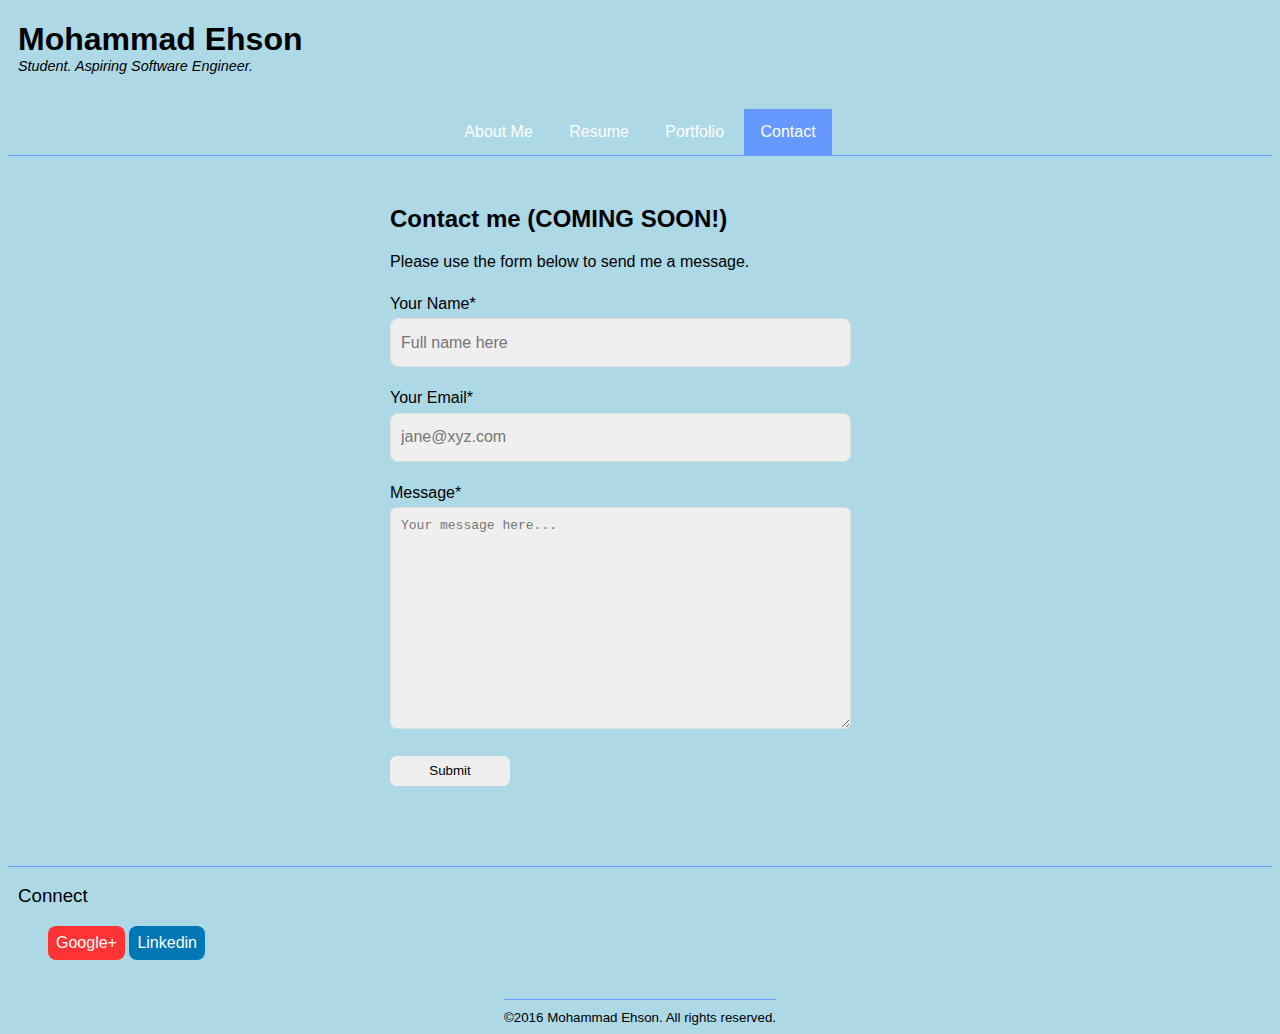
<file: contact.html>
<!DOCTYPE html>
<html>
<head>
	<title>Contact me</title>
	<meta charset="utf-8">
	<link type="text/css" rel="stylesheet" href="css/stylesheet.css">
</head>
<body>

<header>
	<h1>Mohammad Ehson</h1>
	<p id="tagline">Student. Aspiring Software Engineer.</p>
</header>

<nav>
<ul class="pages">
	<li class="page"><a href="index.html">About Me</a></li>
	<li class="page"><a href="resume.html">Resume</a></li>
	<li class="page"><a href="portfolio.html">Portfolio</a></li>
	<li class="page"><a href="contact.html" class="active">Contact</a></li>
</ul>
</nav>


<div class="main">
	<header id="contact_me">
		<h2>Contact me (COMING SOON!)</h2>
		<p>Please use the form below to send me a message.</p>
	</header>

	<form action="" method="post">

		<label>Your Name*<br><input type="text" name="name" placeholder="Full name here" required class="name_email"></label>

		<label>Your Email*<br><input type="email" name="email" placeholder="jane@xyz.com" required class="name_email"></label>

		<label>Message*<br><textarea name="message" placeholder="Your message here..." wrap="hard"
        required class="message"></textarea></label>
		<input type="submit" value="Submit" id="submit">

	</form>
</div>

<aside>
<h3>Connect</h3>
<ul>
	<li><a href="https://plus.google.com/107609951485826791388/about" class="google"target="_new">Google+</a></li>
	<li><a href="https://www.linkedin.com/in/mohammad-ehson-114803104" class="linkedin"target="_new">Linkedin</a></li>
</ul>
</aside>


<footer>
<p><small>&copy;2016 Mohammad Ehson. All rights reserved.</small></p>
</footer>

</body>
</html>
</file>
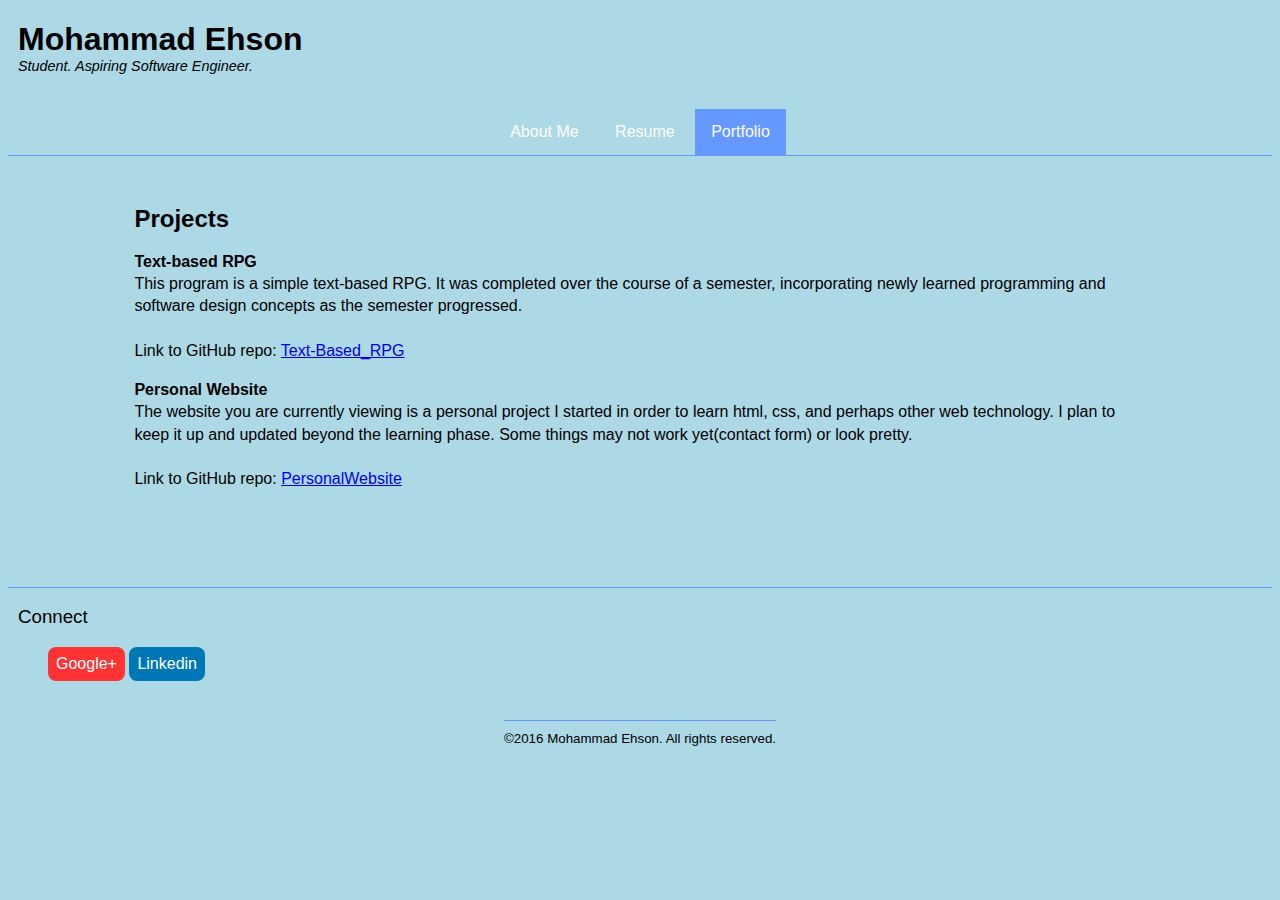
<file: portfolio.html>
<!DOCTYPE html>
<html>
<head>
	<title>Portfolio</title>
	<meta charset="utf-8">
	<link type="text/css" rel="stylesheet" href="css/stylesheet.css">
</head>
<body>

<header>
	<h1>Mohammad Ehson</h1>
	<p id="tagline">Student. Aspiring Software Engineer.</p>
</header>

<nav>
<ul class="pages">
    <li class="page"><a href="index.html">About Me</a></li>
    <li class="page"><a href="resume.html">Resume</a></li>
    <li class="page"><a href="portfolio.html" class="active">Portfolio</a></li>
    <!-- <li class="page"><a href="contact.html">Contact</a></li>-->
</ul>
</nav>


<div class="main">
   <h2>Projects</h2>
    <div class="project">
        <p><b>Text-based RPG</b><br>This program is a simple text-based RPG. It was completed over the course of a semester, incorporating newly learned programming and software design concepts as the semester progressed.<br><br>Link to GitHub repo: <a href="https://github.com/mhmehson/Text-based_RPG"  target="_new">Text-Based_RPG</a></p>
    </div>
    <div class="project">
        <p><b>Personal Website</b><br>The website you are currently viewing is a personal project I started in order to learn html, css, and perhaps other web technology. I plan to keep it up and updated beyond the learning phase. Some things may not work yet(contact form) or look pretty.<br><br>Link to GitHub repo:
            <a href="https://github.com/mhmehson/PersonalWebsite"  target="_new">PersonalWebsite</a></p>
    </div>

</div>

<aside>
<h3>Connect</h3>
<ul>
	<li><a href="https://plus.google.com/107609951485826791388/about" class="google"target="_new">Google+</a></li>
	<li><a href="https://www.linkedin.com/in/mohammad-ehson-114803104" class="linkedin"target="_new">Linkedin</a></li>
</ul>
</aside>


<footer>
<p><small>&copy;2016 Mohammad Ehson. All rights reserved.</small></p>
</footer>

</body>
</html>
</file>
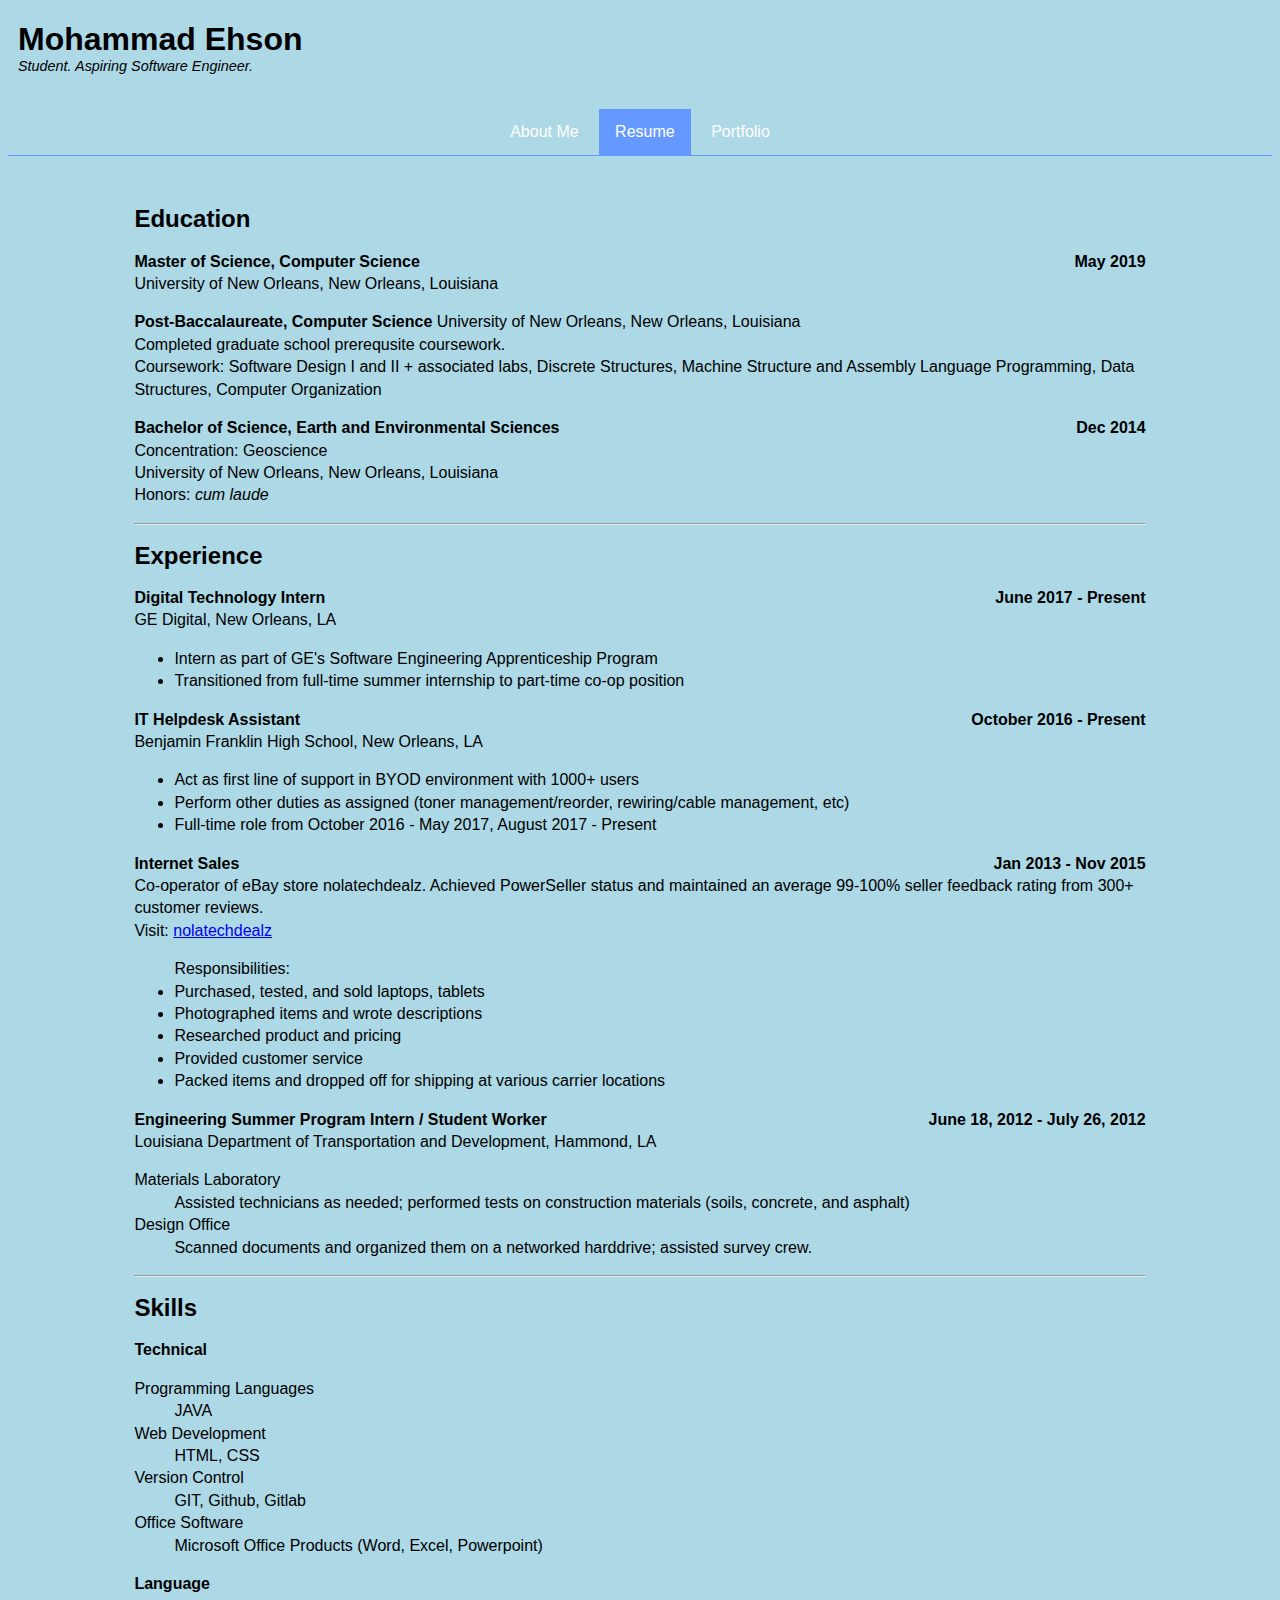
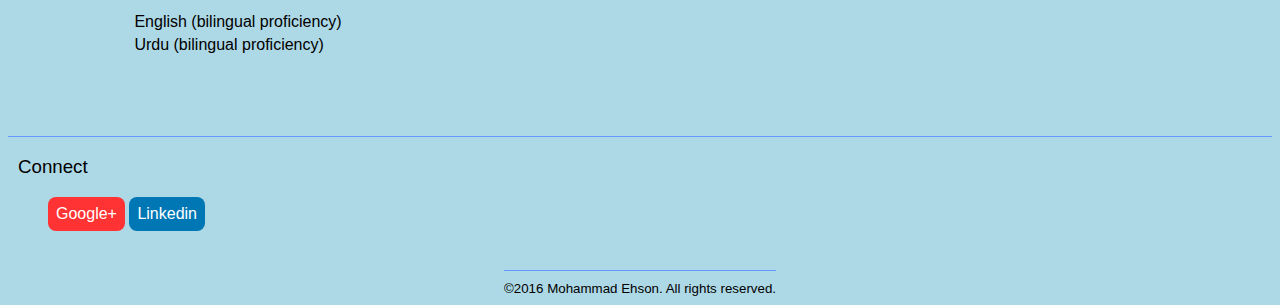
<file: resume.html>
<!DOCTYPE html>
<html>
<head>
	<title>Resume</title>
	<meta charset="utf-8">
	<link type="text/css" rel="stylesheet" href="css/stylesheet.css">
</head>
<body>

<header>
	<h1>Mohammad Ehson</h1>
	<p id="tagline">Student. Aspiring Software Engineer.</p>
</header>

<nav>
<ul class="pages">
	<li class="page"><a href="index.html">About Me</a></li>
	<li class="page"><a href="resume.html" class="active">Resume</a></li>
	<li class="page"><a href="portfolio.html">Portfolio</a></li>
	<!-- <li class="page"><a href="contact.html">Contact</a></li> -->
</ul>
</nav>

<div class="main">
    <div id="resume">
    <section id="education">
        <h2>Education</h2>
        <div>
            <p>
            <span class="listing">Master of Science, Computer Science</span>                    <span class="date">May 2019</span><br>
            University of New Orleans, New Orleans, Louisiana<br>
            </p>
        </div>

        <div>
            <p>
            <span class="listing">Post-Baccalaureate, Computer Science</span>                    
            University of New Orleans, New Orleans, Louisiana<br>
            Completed graduate school prerequsite coursework.<br>
            Coursework: Software Design I and II + associated labs, Discrete Structures, Machine Structure and Assembly Language Programming, 
            Data Structures, Computer Organization
            </p>
        </div>

        <div>
            <p>
            <span class="listing">Bachelor of Science, Earth and Environmental Sciences</span>       <span class="date">Dec 2014</span><br>
            Concentration: Geoscience<br>
            University of New Orleans, New Orleans, Louisiana<br>
            Honors: <i>cum laude</i>
            </p>
        </div>
    </section>
    <hr>
    <section id="experience">
        <h2>Experience</h2> 
        <div>
            <p>
            <span class="listing">Digital Technology Intern</span>					<span class="date">June 2017 - Present</span><br>
			GE Digital, New Orleans, LA
            </p>
            <ul>
                <li>Intern as part of GE's Software Engineering Apprenticeship Program</li>
                <li>Transitioned from full-time summer internship to part-time co-op position</li>
            </ul>
        </div>
		<div>
            <p>
            <span class="listing">IT Helpdesk Assistant</span>					<span class="date">October 2016 - Present</span><br>
			Benjamin Franklin High School, New Orleans, LA
            </p>
            <ul>
                <li>Act as first line of support in BYOD environment with 1000+ users</li>
                <li>Perform other duties as assigned (toner management/reorder, rewiring/cable management, etc)</li>
                <li>Full-time role from October 2016 - May 2017, August 2017 - Present</li>
            </ul>
        </div>
        <div>
            <p>
            <span class="listing">Internet Sales</span>										<span class="date">Jan 2013 - Nov 2015</span><br>
            Co-operator of eBay store nolatechdealz. Achieved PowerSeller status and maintained an average 99-100% seller feedback rating from 300+ customer reviews.<br>
            Visit: <a href="http://www.ebay.com/usr/nolatechdealz" target="_new">nolatechdealz</a>
            </p>
            <ul>
            Responsibilities:
                <li>Purchased, tested, and sold laptops, tablets</li>
                <li>Photographed items and wrote descriptions</li>
                <li>Researched product and pricing</li>
                <li>Provided customer service</li>
                <li>Packed items and dropped off for shipping at various carrier locations</li>
            </ul>
        </div>
		<div>
            <p><span class="listing">Engineering Summer Program Intern / Student Worker</span>						
            <span class="date">June 18, 2012 - July 26, 2012</span><br>
            Louisiana Department of Transportation and Development, Hammond, LA</p>
            <dl>
                <dt>Materials Laboratory</dt>
                <dd>Assisted technicians as needed; performed tests on construction materials (soils, concrete, and asphalt)</dd>
                <dt>Design Office</dt>
                <dd>Scanned documents and organized them on a networked harddrive; assisted survey crew.</dd> 
            </dl>
        </div>
        
    </section>
    <hr>     
    <section id="skills">
        <h2>Skills</h2>
        <div>
            <p><b>Technical</b></p>
            <dl>
            <dt>Programming Languages</dt> 
            <dd>JAVA</dd>
            <dt>Web Development</dt> 
            <dd>HTML, CSS</dd>
            <dt>Version Control</dt>
            <dd>GIT, Github, Gitlab</dd>
            <dt>Office Software</dt> 
            <dd>Microsoft Office Products (Word, Excel, Powerpoint)</dd>
            </dl>
        </div>
        <div>
            <p><b>Language</b></p>
            English (bilingual proficiency)<br>
            Urdu (bilingual proficiency)
        </div>
    </section>
    </div>
</div>
<aside>
<h3>Connect</h3>
<ul>
	<li><a href="https://plus.google.com/107609951485826791388/about" class="google"target="_new">Google+</a></li>
	<li><a href="https://www.linkedin.com/in/mohammad-ehson-114803104" class="linkedin"target="_new">Linkedin</a></li>
</ul>
</aside>

<footer>
<p><small>&copy;2016 Mohammad Ehson. All rights reserved.</small></p>
</footer>

</body>
</html>
</file>
<file: css/stylesheet.css>
/*Header*/
body{
	background-color: lightblue;
	font-family: Arial, sans-serif;
    font-size: 100%;
}
header{
    margin-left: 10px;
    margin-bottom: 35px;
}
h1{
	margin-bottom: 0px;
}
#tagline{
	margin-top: 0px;
	font-size: .9em;
    font-style: italic;
}

/*Navigation bar*/
nav{
    text-align: center;
    border-bottom: 1px solid #6699ff;
}
.pages{
    list-style-type: none;
    margin: 0;
    padding: 0;
    overflow: hidden;
}
.page{
    display: inline-block;
}
nav a{
    display: block;
    color: white;
    text-align: center;
    padding: 14px 16px;
    text-decoration: none;
}
.active {
    background-color: #6699ff;
}

/*Main content*/
.main{
    display: block;
    overflow: auto;
    padding-top: 2.0em;
    padding-bottom: 5.0em;
    line-height: 140%;
    width: 80%;
    margin: 0 auto;
}
img{
    float: left;
    padding-right: 1.1em;
}

#bio{
    float: right;
}
.class{
    clear: both;
}
/*Aside (connect)*/
aside{
    padding-bottom: 2.0em;
    border-top: 1px solid #6699ff;
}
aside ul{
    list-style-type: none;
}
aside li{
    display: inline-block;
    margin: 0;
    padding: 0;
    
}
aside a{
    display: block;
    padding: .5em;
    border-radius: .5em;
    text-decoration: none;
}
.google{
    background-color: #ff3333;
    color: white;
}
.linkedin{
    background-color: #0077B5;
    color: white;
}
h3{
    font-weight: normal;
    margin-left: 10px;
}

/*Footer*/
footer{
    text-align: center;
}
footer p{
    display: inline;
    padding-top: .5em;
    border-top: 1px solid #6699ff;
}

/*Resume*/
.listing{
    font-weight: bold;
}
.date{ 
    float: right;
    font-weight: bold;
}

/*Contact Form*/
label{
    display: block;
    margin-top: 20px;
}
#contact_me{
    margin: 0 auto;
    width: 500px;
}
form{
    margin: 0 auto;
    width: 500px;
}
.name_email{
    width: 439px;
    height: 27px;
    background: #efefef;
    border: 1px solid #dedede;
    padding: 10px;
    margin-top: 3px;
    font-size: 1em;
    color: #3a3a3a;
    border-radius: .5em;
}
.message{
    width: 439px;
    height: 200px;
    background: #efefef;
    border: 1px solid #dedede;
    padding: 10px;
    margin-top: 3px;
    font-size: 1em;
    color: #3a3a3a;
    border-radius: .5em;
}
#submit{
    height: 30px;
    width: 120px;
    border-radius: .5em;
    border: none;
    margin-top: 20px;
}

}
</file>
